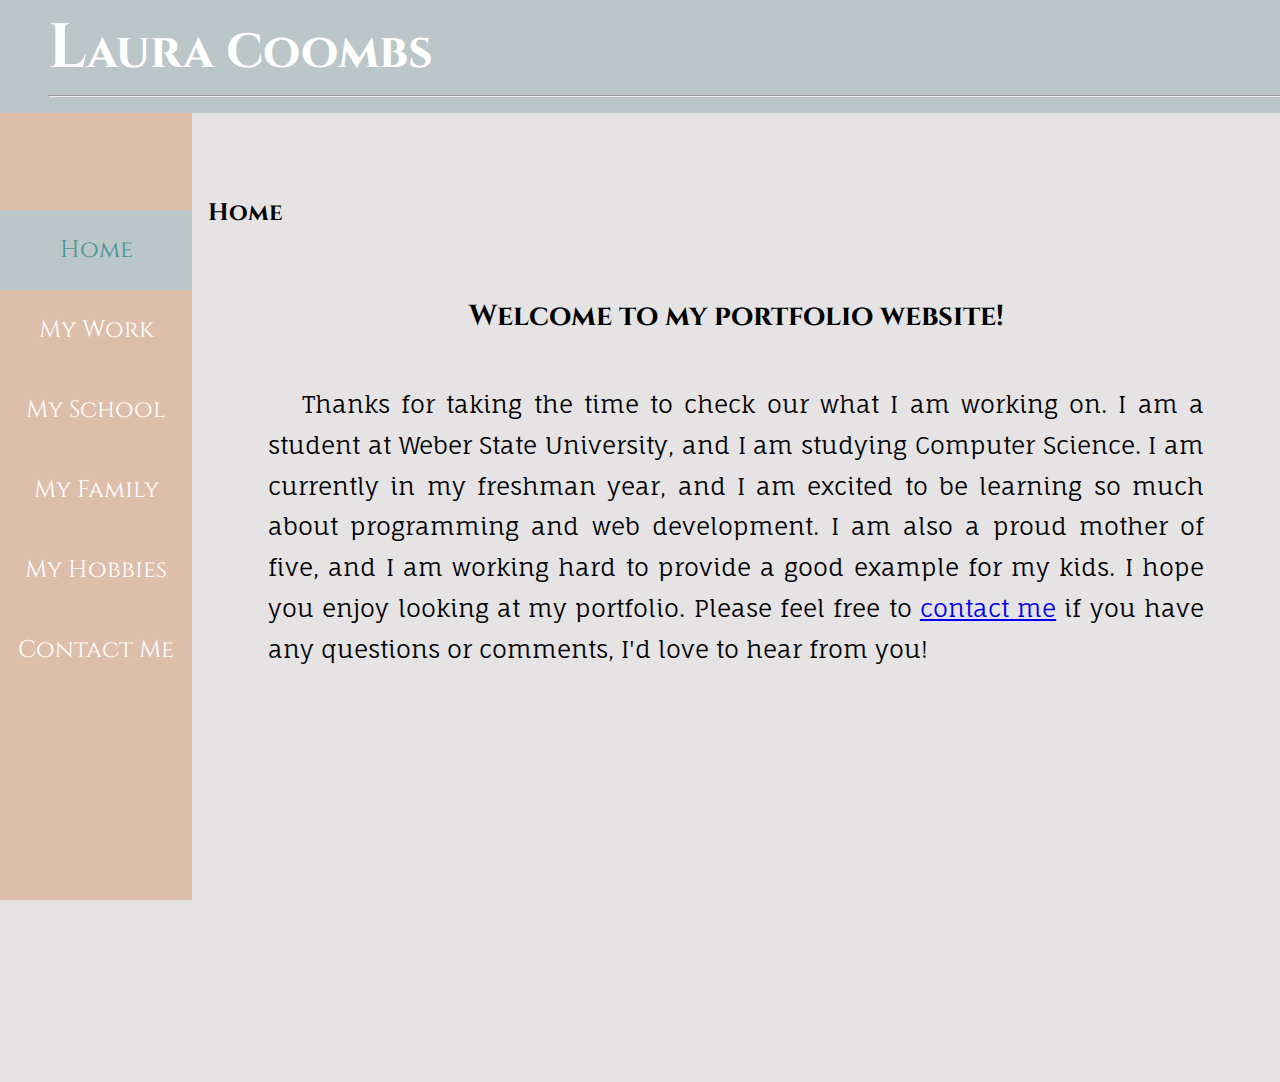
<file: index.html>
﻿<!doctype html>
<html lang="en">
<head>
    <meta charset="utf-8">
    <meta name="keywords" content="portfolio">
    <title>Laura Coombs (CS 2350)</title>
    <link rel="preconnect" href="https://fonts.googleapis.com">
    <link rel="preconnect" href="https://fonts.gstatic.com" crossorigin>
    <link href="https://fonts.googleapis.com/css2?family=Cinzel:wght@400..900&family=Fauna+One&display=swap" rel="stylesheet">
    <link rel="stylesheet" type="text/css" href="/styles/styles.css">
    <link rel="icon" type="image/x-icon" href="/images/helio.png">
</head>

<body>
    <header>
        <nav>
            <ul>
                <li class="active"><a href="index.html">Home</a></li>
                <li><a href="my_work.html">My Work</a></li>
                <li><a href="my_school.html">My School</a></li>
                <li><a href="my_family.html">My Family</a></li>
                <li><a href="my_hobbies.html">My Hobbies</a></li>
                <li><a href="contact_me.html">Contact Me</a></li>
            </ul>
        </nav>
        <div id="name_header">
            <h2>Laura Coombs</h2>
            <hr>
        </div>
    </header>
    <div class="main">
        <article id="home_content">
            <div class="title-bar">
                <h2>Home</h2>
            </div>
            <h5>Welcome to my portfolio website!</h5>
            <p>&nbsp;&nbsp; Thanks for taking the time to check our what I am working on. I am a student at Weber State University, and I am studying Computer Science.
                I am currently in my freshman year, and I am excited to be learning so much about programming and web development.
                I am also a proud mother of five, and I am working hard to provide a good example for my kids. I hope you enjoy looking at my portfolio.
                Please feel free to <a href="contact_me.html">contact me</a> if you have any questions or comments, I'd love to hear from you!</p>
        </article>
    </div>
    <br>
    <br>
    <br>
    <br>
</body>
</html>
</file>
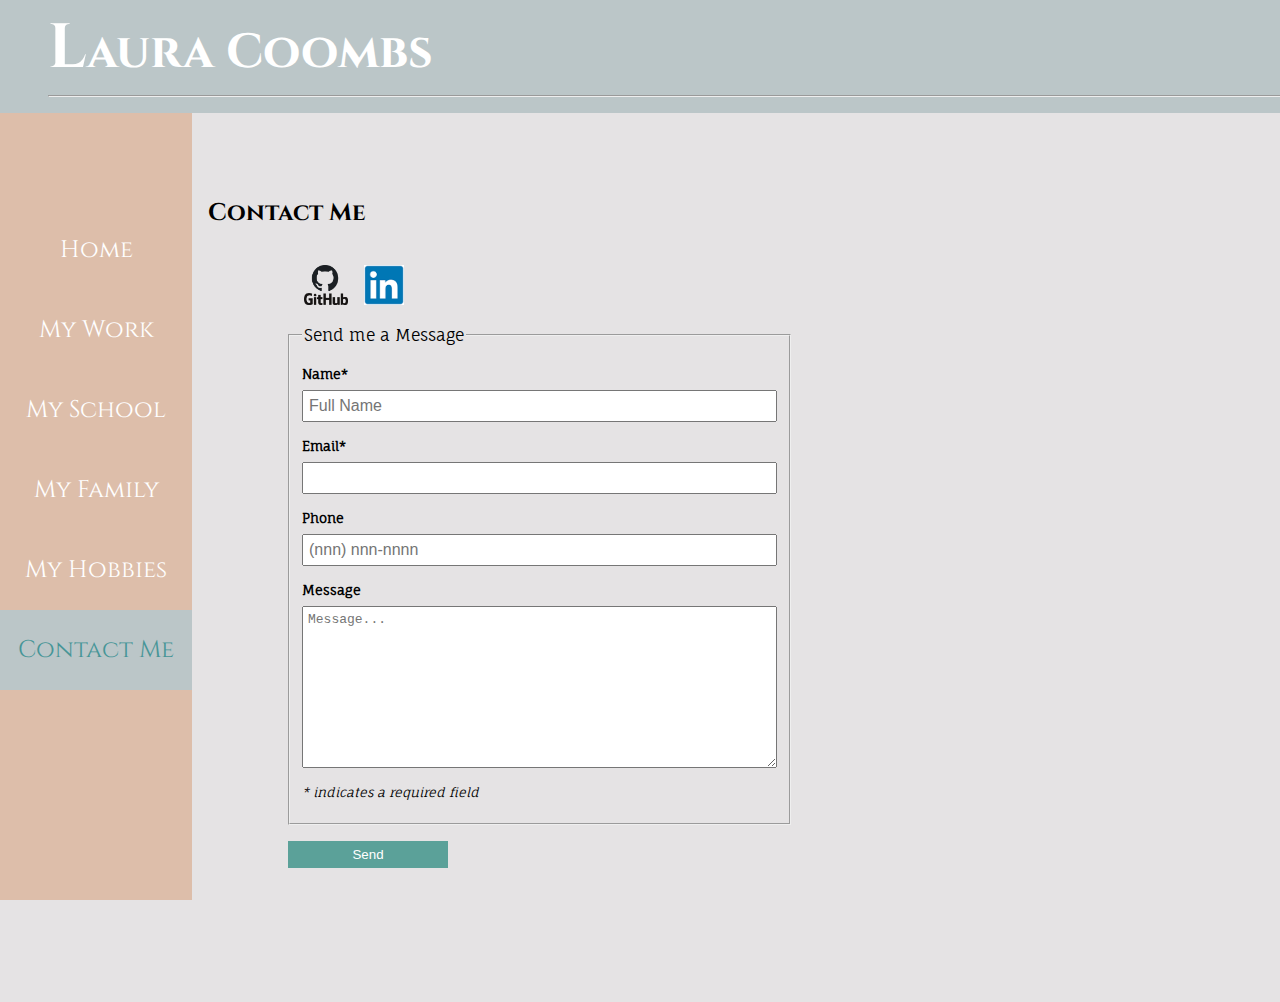
<file: contact_me.html>
<!doctype html>
<html lang="en">
<head>
    <meta charset="utf-8">
    <meta name="keywords" content="portfolio">
    <title>Laura Coombs (CS 2350)</title>
    <link rel="stylesheet" type="text/css" href="/styles/styles.css">
    <link rel="stylesheet" type="text/css" href="/styles/contact_me_styles.css">
    <link rel="icon" type="image/x-icon" href="/images/helio.png">
    <link href="https://fonts.googleapis.com/css2?family=Cinzel:wght@400..900&family=Fauna+One&display=swap" rel="stylesheet">
</head>
<body>
<header>
    <nav>
        <ul>
            <li><a href="index.html">Home</a></li>
            <li><a href="my_work.html">My Work</a></li>
            <li><a href="my_school.html">My School</a></li>
            <li><a href="my_family.html">My Family</a></li>
            <li><a href="my_hobbies.html">My Hobbies</a></li>
            <li class="active"><a href="contact_me.html">Contact Me</a></li>
        </ul>
    </nav>
    <div id="name_header">
        <h2>Laura Coombs</h2>
        <hr>
    </div>
</header>
<div class="main">
    <article id="home_content">
        <div class="title-bar">
            <h2>Contact Me</h2>
        </div>
        <div id="icon-links">
            <p><a href="https://github.com/lauracoombs07" target="_blank"><img src="images/Github_logo_PNG1.png" alt="GitHub" id="github"></a></p>
            <p><a href="https://www.linkedin.com/in/lauracoombs7/" target="_blank"><img src="images/linked_in.png" alt="LinkedIn" id="linkedin"></a></p>
        </div>
        <form
                id="contact"
                action="https://icarus.cs.weber.edu/~linda/cs2350/submit.php"
                method="POST"
        >
            <fieldset id="form">
                <legend>Send me a Message</legend>
                <div class="form-field">
                    <label for="nameBox">Name*</label>
                    <input name="name" id="nameBox" type="text" placeholder="Full Name" required>
                </div>
                <div class="form-field">
                    <label for="emailBox">Email*</label>
                    <input name="phoneNumber" id="emailBox" type="email" required>
                </div>
                <div class="form-field">
                    <label for="phoneBox">Phone</label>
                    <input name="phoneNumber" id="phoneBox" type="tel" placeholder="(nnn) nnn-nnnn" pattern="^\d{10}$|^(\(\d{3}\)\s*)?\d{3}[\s-]?\d{4}$">
                </div>
                <div class="form-field">
                    <label for="messageBox">Message</label>
                    <textarea name="message" id="messageBox" placeholder="Message..." rows="10"></textarea>
                </div>
            <p id="form-caption">* indicates a required field</p>
            </fieldset>
            <div>
                <input name="submit" type="submit" value="Send"/>
            </div>
        </form>
    </article>
</div>
<!--<footer>-->
<!--    <p><a href="contact_me.html">Contact Me</a></p>-->
<!--    <address>-->
<!--    </address>-->
<!--</footer>-->
</body>
</html>
</file>
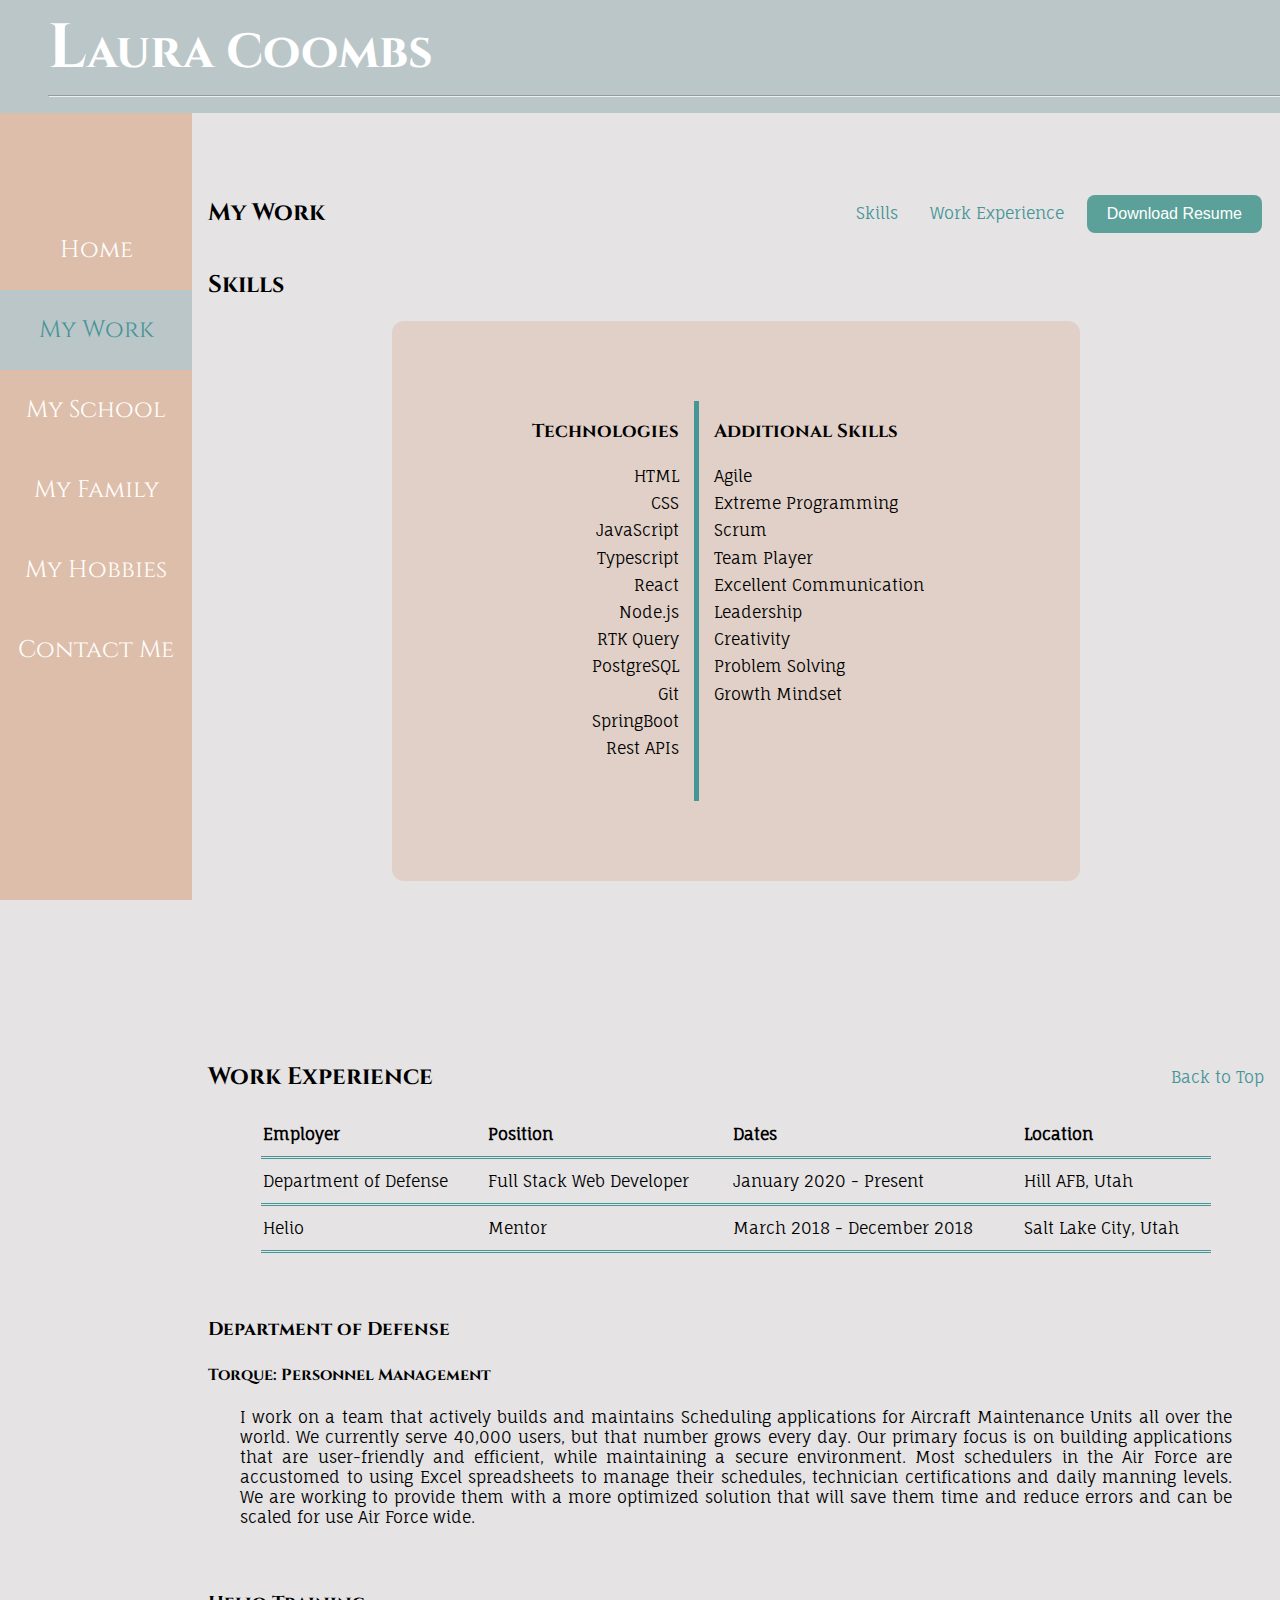
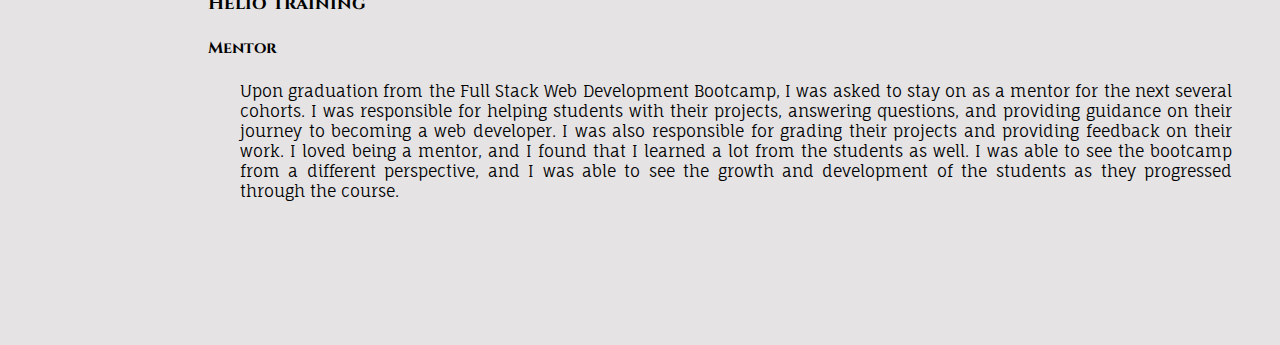
<file: my_work.html>
<!doctype html>
<html lang="en">
<head>
    <meta charset="utf-8">
    <meta name="keywords" content="portfolio">
    <title>Laura Coombs (CS 2350)</title>
    <link rel="stylesheet" type="text/css" href="/styles/styles.css">
    <link rel="stylesheet" type="text/css" href="/styles/work_styles.css">
    <link rel="icon" type="image/x-icon" href="/images/helio.png">
    <link href="https://fonts.googleapis.com/css2?family=Cinzel:wght@400..900&family=Fauna+One&display=swap" rel="stylesheet"></head>
<body>
    <header>
        <nav>
            <ul>
                <li><a href="index.html">Home</a></li>
                <li class="active"><a href="my_work.html">My Work</a></li>
                <li><a href="my_school.html">My School</a></li>
                <li><a href="my_family.html">My Family</a></li>
                <li><a href="my_hobbies.html">My Hobbies</a></li>
                <li><a href="contact_me.html">Contact Me</a></li>

            </ul>
        </nav>
        <div id="name_header">
            <h2>Laura Coombs</h2>
            <hr>
        </div>
    </header>
    <div class="main" id="top">
        <article id="work_content">
            <div class="title-bar">

            <h2>My Work</h2>
            <div id="relative_navigation">
                <ul>
                    <li><a href="#skills_row">Skills</a></li>
                    <li><a href="#work_experience_row">Work Experience</a></li>
<!--                    <li><a href="#education_row">Education</a></li>-->
                </ul>
                <button><a href="/pdfs/LauraCoombsResume__2024.pdf" download>Download Resume</a></button>
            </div>
            </div>
            <h2>Skills</h2>
            <div id="skills_row">
                <div class="skills_column">
                    <h3>Technologies</h3>
                    <ul>
                        <li>HTML</li>
                        <li>CSS</li>
                        <li>JavaScript</li>
                        <li>Typescript</li>
                        <li>React</li>
                        <li>Node.js</li>
                        <li>RTK Query</li>
                        <li>PostgreSQL</li>
                        <li>Git</li>
                        <li>SpringBoot</li>
                        <li>Rest APIs</li>
                    </ul>
                </div>
                <div class="other_column">
                    <h3>Additional Skills</h3>
                    <ul>
                        <li>Agile</li>
                        <li>Extreme Programming</li>
                        <li>Scrum</li>
                        <li>Team Player</li>
                        <li>Excellent Communication</li>
                        <li>Leadership</li>
                        <li>Creativity</li>
                        <li>Problem Solving</li>
                        <li>Growth Mindset</li>
                    </ul>
                </div>
            </div>
            <div id="work_experience_row">
                <div class="header-bar">
                    <h2>Work Experience</h2>
                    <a href="#top">Back to Top</a>
                </div>
                <table>
                    <tr>
                        <th>Employer</th>
                        <th>Position</th>
                        <th>Dates</th>
                        <th>Location</th>
                    </tr>
                    <tr>
                        <td>Department of Defense</td>
                        <td>Full Stack Web Developer</td>
                        <td>January 2020 - Present</td>
                        <td>Hill AFB, Utah</td>
                    </tr>
                    <tr>
                        <td>Helio</td>
                        <td>Mentor</td>
                        <td>March 2018 - December 2018</td>
                        <td>Salt Lake City, Utah</td>
                    </tr>
                </table>
            </div>
            <div class="job-description">
                <h3>Department of Defense</h3>
                <h4>Torque: Personnel Management</h4>
                <p>I work on a team that actively builds and maintains Scheduling applications for Aircraft
                Maintenance Units all over the world. We currently serve 40,000 users, but that number grows every day.
                Our primary focus is on building applications that are user-friendly and efficient, while maintaining a secure
                    environment. Most schedulers in the Air Force are accustomed to using Excel spreadsheets to manage their
                    schedules, technician certifications and daily manning levels. We are working to provide them with a more
                    optimized solution that will save them time and reduce errors and can be scaled for use Air Force wide.
                </p>
            </div>
            <div class="job-description">
                <h3>Helio Training</h3>
                <h4>Mentor</h4>
                <p>Upon graduation from the Full Stack Web Development Bootcamp, I was asked to stay on as a mentor for the next
                    several cohorts. I was responsible for helping students with their projects, answering questions, and providing
                    guidance on their journey to becoming a web developer. I was also responsible for grading their projects and
                    providing feedback on their work. I loved being a mentor, and I found that I learned a lot from the students
                    as well. I was able to see the bootcamp from a different perspective, and I was able to see the growth and
                    development of the students as they progressed through the course.
                </p>
            </div>
            <br>
            <br>
            <br>
            <br>
        </article>
    </div>
<!--    <footer>-->
<!--        <address>-->
<!--        </address>-->
<!--    </footer>-->
</body>
</html>
</file>
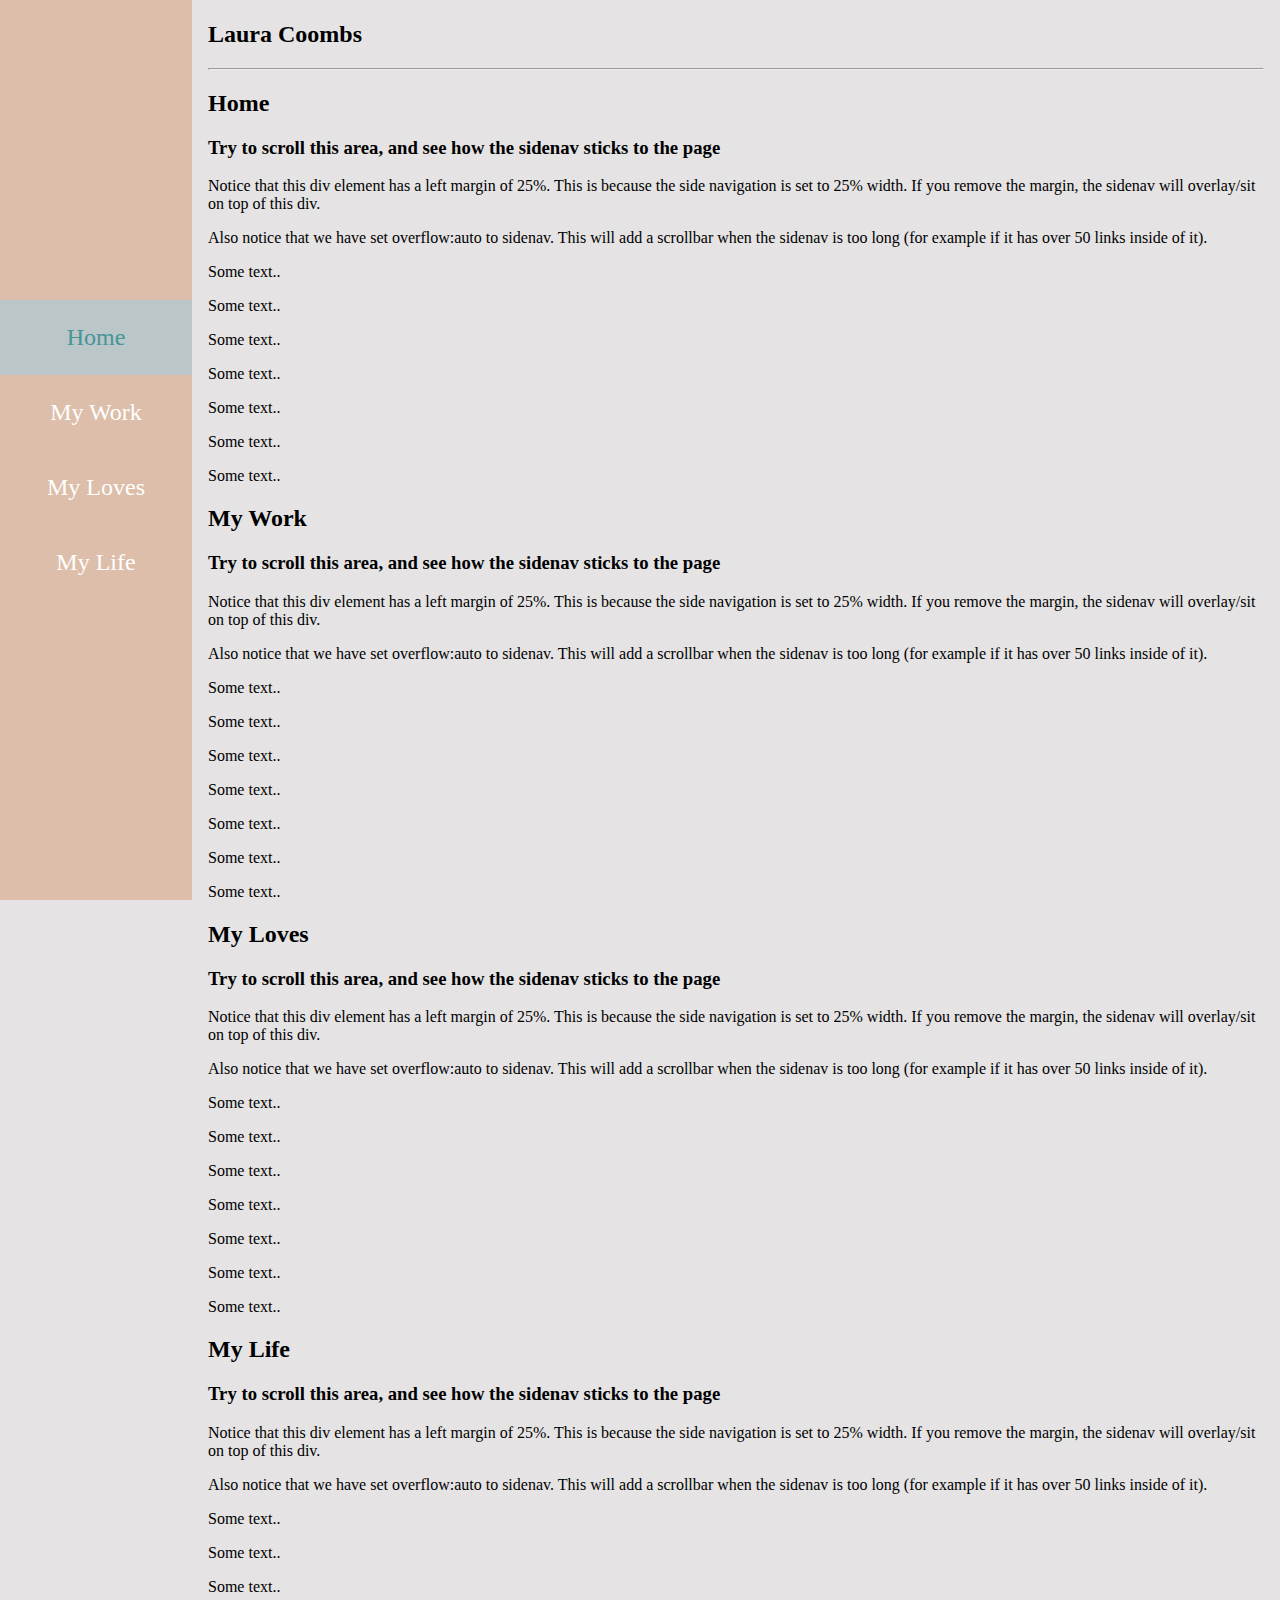
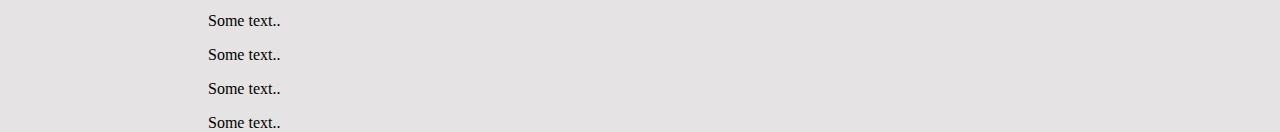
<file: singlePage.html>
﻿<!doctype html>
<html lang="en">
<head>
    <!--

        Portfolio Website Home Page
        Author: Laura Coombs
        Date: March 14, 2024

        Filename: index.html
       -->
    <meta charset="utf-8">
    <meta name="keywords" content="portfolio">
    <title>Laura Coombs (CS 2350)</title>
    <link rel="stylesheet" type="text/css" href="/styles/styles.css">

</head>
<!-- This is an option  that, if done correctly would
allow me to change content without re-rendering page..may not be worth spending the time to learn it though-->
<body>
<header>
    <!--      Image?-->
    <!--      <img src="images/oregontrees.png" alt="PNW Image">-->
<!--    <h2>Laura Coombs</h2>-->
    <nav>
        <ul class="menu">
            <li class="active"><a href="#home">Home</a></li>
            <li><a href="#myWork">My Work</a></li>
            <li><a href="#myLoves">My Loves</a></li>
            <li><a href="#myLife">My Life</a></li>
        </ul>
        <script type="text/javascript">
          var make_button_active = function()
          {
            //Get item siblings
            var siblings =($(this).siblings());
            //Remove active class on all buttons
            siblings.each(function (index)
              {
                $(this).removeClass('active');
              }
            )
            //Add the clicked button class
            $(this).addClass('active');
          }
          //Attach events to menu
          $(document).ready(
            function()
            {
              $(".menu li").click(make_button_active);
            }
          )
        </script>
    </nav>
</header>
<div class="main">
    <h2>Laura Coombs</h2>
    <hr>
    <div id="home">
        <h2>Home</h2>
        <h3>Try to scroll this area, and see how the sidenav sticks to the page</h3>
        <p>Notice that this div element has a left margin of 25%. This is because the side navigation is set to 25% width. If you remove the margin, the sidenav will overlay/sit on top of this div.</p>
        <p>Also notice that we have set overflow:auto to sidenav. This will add a scrollbar when the sidenav is too long (for example if it has over 50 links inside of it).</p>
        <p>Some text..</p>
        <p>Some text..</p>
        <p>Some text..</p>
        <p>Some text..</p>
        <p>Some text..</p>
        <p>Some text..</p>
        <p>Some text..</p>
    </div>
    <div id="myWork">
        <h2>My Work</h2>
        <h3>Try to scroll this area, and see how the sidenav sticks to the page</h3>
        <p>Notice that this div element has a left margin of 25%. This is because the side navigation is set to 25% width. If you remove the margin, the sidenav will overlay/sit on top of this div.</p>
        <p>Also notice that we have set overflow:auto to sidenav. This will add a scrollbar when the sidenav is too long (for example if it has over 50 links inside of it).</p>
        <p>Some text..</p>
        <p>Some text..</p>
        <p>Some text..</p>
        <p>Some text..</p>
        <p>Some text..</p>
        <p>Some text..</p>
        <p>Some text..</p>
    </div>
    <div id="myLoves">
        <h2>My Loves</h2>
        <h3>Try to scroll this area, and see how the sidenav sticks to the page</h3>
        <p>Notice that this div element has a left margin of 25%. This is because the side navigation is set to 25% width. If you remove the margin, the sidenav will overlay/sit on top of this div.</p>
        <p>Also notice that we have set overflow:auto to sidenav. This will add a scrollbar when the sidenav is too long (for example if it has over 50 links inside of it).</p>
        <p>Some text..</p>
        <p>Some text..</p>
        <p>Some text..</p>
        <p>Some text..</p>
        <p>Some text..</p>
        <p>Some text..</p>
        <p>Some text..</p>
    </div>
    <div id="myLife">
        <h2>My Life</h2>
        <h3>Try to scroll this area, and see how the sidenav sticks to the page</h3>
        <p>Notice that this div element has a left margin of 25%. This is because the side navigation is set to 25% width. If you remove the margin, the sidenav will overlay/sit on top of this div.</p>
        <p>Also notice that we have set overflow:auto to sidenav. This will add a scrollbar when the sidenav is too long (for example if it has over 50 links inside of it).</p>
        <p>Some text..</p>
        <p>Some text..</p>
        <p>Some text..</p>
        <p>Some text..</p>
        <p>Some text..</p>
        <p>Some text..</p>
        <p>Some text..</p>
    </div>
</div>
<div id="main">
    <!-- Contact -->
    <article id="intro">

    </article>
</div>

<article id="">

</article>


<footer>
    <address>
    </address>
</footer>

</body>
</html>
</file>
<file: styles/styles.css>
@charset "utf-8";


/*blush: rgb(221, 190, 170) // #DDBEAA*/
/*light-gray: rgb(229, 227, 228) // #E5E3E4*/
/*soft-teal: rgb(187, 198, 200) // #BBC6C8*/
/*green-teal: rgb(91, 161, 153) // #5BA199*/
/*teal: rgb(70, 149, 151) // #469597*/

/* HTML and Body Styles */

html {
    /*font-family: "Cinzel", serif;*/
    font-family: "Fauna One", serif;
    height: 100%;
}


body {
    margin: 0;
    background-color: rgb(229, 227, 228);
}

/* Header Styles */

div#name_header {
    background-color: rgb(187, 198, 200);
    color: white;
    font-family: "Cinzel", serif;
    font-size: 2em;
    /*font-weight: bold;*/
    margin: 0;
    padding: 0 3rem;
    position: fixed; /* Make it stick, even on scroll */
    width: 100%;
    z-index: 1000;
}

div#name_header > h2 {
    margin: 20px 0 10px 0;
}

div#name_header::first-letter {
    /*text-transform: uppercase;*/
    font-size: 1.3em;
    line-height: .8;
}

div.main article {
    margin-top: 11rem;
}


/*body > h2#name {*/
/*    text-align: center;*/
/*}*/

/* Main Content*/

.main {
    /*padding-top: 50px;*/
    margin-left: 15%;
    padding: 1px 16px;
    height: 1000px;
}

div#name_header > hr {
    margin-top: 0;
}

/* Heading Styles */

h1, h2, h3, h4, h5, h6 {
    font-family: "Cinzel", serif;
}

/* Navigation Styles */


nav {
    /*width: 100%;*/
    /*font-size: 0.8em;*/
    margin: auto 0;
    font-family: "Cinzel", serif;

}

nav > ul {
    display: flex;
    flex-direction: column;
    justify-content: center;
    list-style-type: none;
    margin: 0;
    padding: 0;
    width: 15%;
    background-color: rgb(221, 190, 170);
    height: 100%; /* Full height */
    position: fixed; /* Make it stick, even on scroll */
    overflow: auto; /* Enable scrolling if the sidenav has too much content */
}

nav > ul > li {
    text-align: center;
}

nav > ul > li > a {
    /*height: 3.5rem;*/
    display: block;
    color: white;
    padding: 1.50rem .5rem;
    text-decoration: none;
    font-size: 1.5em;
}

nav li.active {
    background-color: rgb(187, 198, 200);
}

nav li:hover {
    background-color: rgba(187, 198, 200, 0.7);
}

nav li.active > a {
    color: rgb(70, 149, 151);
}

.title-bar {
    display: flex;
    justify-content: space-between;
    align-content: center;
}

.title-bar > h2 {
    display: flex;
}
.title-bar ul li {
    margin: auto 0;
    /*justify-content: flex-end;*/
}

/* Relative Nav styles */
div#relative_navigation {
    margin: auto 0;
}

div#relative_navigation ul {
    display: inline-flex;
}

div#relative_navigation ul li a {
    padding: 0 1rem;
    text-decoration: none;
}

div#relative_navigation ul a:active, div#relative_navigation ul a:hover {
    text-decoration: none;
    color: #469597;
}

div#relative_navigation ul a:visited, div#relative_navigation ul a:link {
    text-decoration: none;
    color: #469597;
}
/* List Styles */

ul li {
    text-decoration: none;
    list-style: none;
}

/* Table styles */
table {
    border-collapse: collapse;
    margin: 0 auto;
    width: 90%;
}

td, th {
    padding: 12px 2px;
    border-bottom: 3px double rgb(70, 149, 151);
    /*border-bottom: 1px solid black;*/
    text-align: left;
}

th {
    font-weight: bolder;
    /*color: rgb(70, 149, 151);*/
}

/* Section relative navigation styles */

.header-bar {
    display: flex;
    justify-content: space-between;
    align-content: center;
}

.header-bar a {
    margin: auto 0;
}

.header-bar a:link, .header-bar a:visited {
    text-decoration: none;
    color: #469597;
}

.header-bar a:hover, .header-bar a:active {
    text-decoration: none;
    color: #469597;
}

article#home_content > h5 {
    text-align: center;
    font-size: 1.8em;
}
article#home_content > p {
    font-size: 1.5em;
    line-height: 1.7;
    text-align: justify;
    padding: 0 60px;
}
/* Footer Styles */

/*body > footer {*/
/*    background-color: rgb(222, 128, 60);*/
/*    !*color: white;*!*/
/*    text-align: center;*/
/*    margin-left: 15%;*/
/*    position: fixed;*/
/*    width: 100%;*/
/*    bottom: 0;*/
/*}*/

/*body > footer address {*/
    /*font: normal small-caps bold 0.9em/3em Cinzel, Verdana, Geneva, sans-serif;*/
    /*color: rgba(255, 255, 255, 0.7);*/

/*}*/
</file>
<file: styles/contact_me_styles.css>
@charset "utf-8";

/* Contact link styles */

#icon-links {
    display: flex;
    justify-content: flex-start;
    margin-left: 5rem;
    padding: 0 1rem;
    /*margin: 0 auto;*/
    /*width: 50%;*/
}

#github {
    height: 40px;
    padding-right: 1rem;
}

#linkedin {
    height: 40px;
}


/* Form styles */

#form {
    width: 45%;
    margin-left: 5rem;
    /*margin: 0 auto;*/
}

.form-field {
    display: flex;
    flex-direction: column;
    margin: 1rem 0;
}

.form-field label {
    font-size: .8em;
    font-weight: bold;
}

.form-field input, .form-field textarea {
    font-size: 1em;
    padding: 5px;
    margin-top: 8px;
}

#form-caption {
    font-size: .8em;
    font-style: italic;
}

input[type="submit"] {
    background: #5BA199;
    color: white;
    margin: 1rem 0;
    margin-left: 5rem;
    padding: 5px;
    width: 10rem;
    border: 1px solid #5BA199;
}
</file>
<file: styles/work_styles.css>
@charset "utf-8";

/*blush: rgb(221, 190, 170) // #DDBEAA*/
/*light-gray: rgb(229, 227, 228) // #E5E3E4*/
/*soft-teal: rgb(187, 198, 200) // #BBC6C8*/
/*green-teal: rgb(91, 161, 153) // #5BA199*/
/*teal: rgb(70, 149, 151) // #469597*/

/*!* Relative Navigation Styles*!*/
/*div#relative_navigation ul {*/
/*    display: inline-flex;*/
/*}*/

/*div#relative_navigation ul a {*/
/*    padding: 0 1rem;*/
/*    text-decoration: none;*/
/*}*/
/*div#relative_navigation ul a:active, div#relative_navigation ul a:hover {*/
/*    text-decoration: none;*/
/*    color: #469597;*/
/*}*/

/*div#relative_navigation ul a:visited, div#relative_navigation ul a:link {*/
/*    text-decoration: none;*/
/*    color: #469597;*/
/*}*/

ul li {
    /*width: 25%;*/
    list-style-type: none;
}

button {
    background-color: #5BA199;
    border: none;
    border-radius: 8px;
    padding: 10px 20px;
    text-align: center;
    font-size: 16px;
    margin: 4px 2px;
}

button > a {
    color: white;
    text-decoration: none;
}

#skills_row {
    margin: 0 auto;
    padding: 5rem;
    border-radius: 12px;
    width: 50%;
    height: 25rem;
    background-color: rgba(221, 190, 170, 0.5);
}

div#skills {
    margin: 0 auto;
}

.skills_column > ul li {
    /*width: 25%;*/
    text-align: right;
    list-style-type: none;
    line-height: 1.7;
}

.skills_column {
    text-align: right;
    float: left;
    /*width: 20%;*/
    padding: 0 15px 0 60px;
}

.other_column {
    border-left: 5px solid rgb(70, 149, 151);
    height: 100%;
    float: left;
    /*width: 70%;*/
    padding: 0 15px;
}

.other_column > ul {
    padding: 0;
    margin: 0;
    line-height: 1.7;
}

.other_column > ul li {
    text-align: left;
    list-style-type: none;
    padding: 0;
    margin: 0;
}
/* Clear floats after the columns */

.skills_row::after {
    content: "";
    display: table;
    clear: both;
    margin-bottom: 10rem;
}

#work_experience_row {
    padding-top: 10rem;
}

#education_row {
    padding-top: 10rem;
}

.job-description {
    margin: 4rem auto;
}
.job-description > p {
    text-align: justify;
    margin: 0 2rem;
}
</file>
